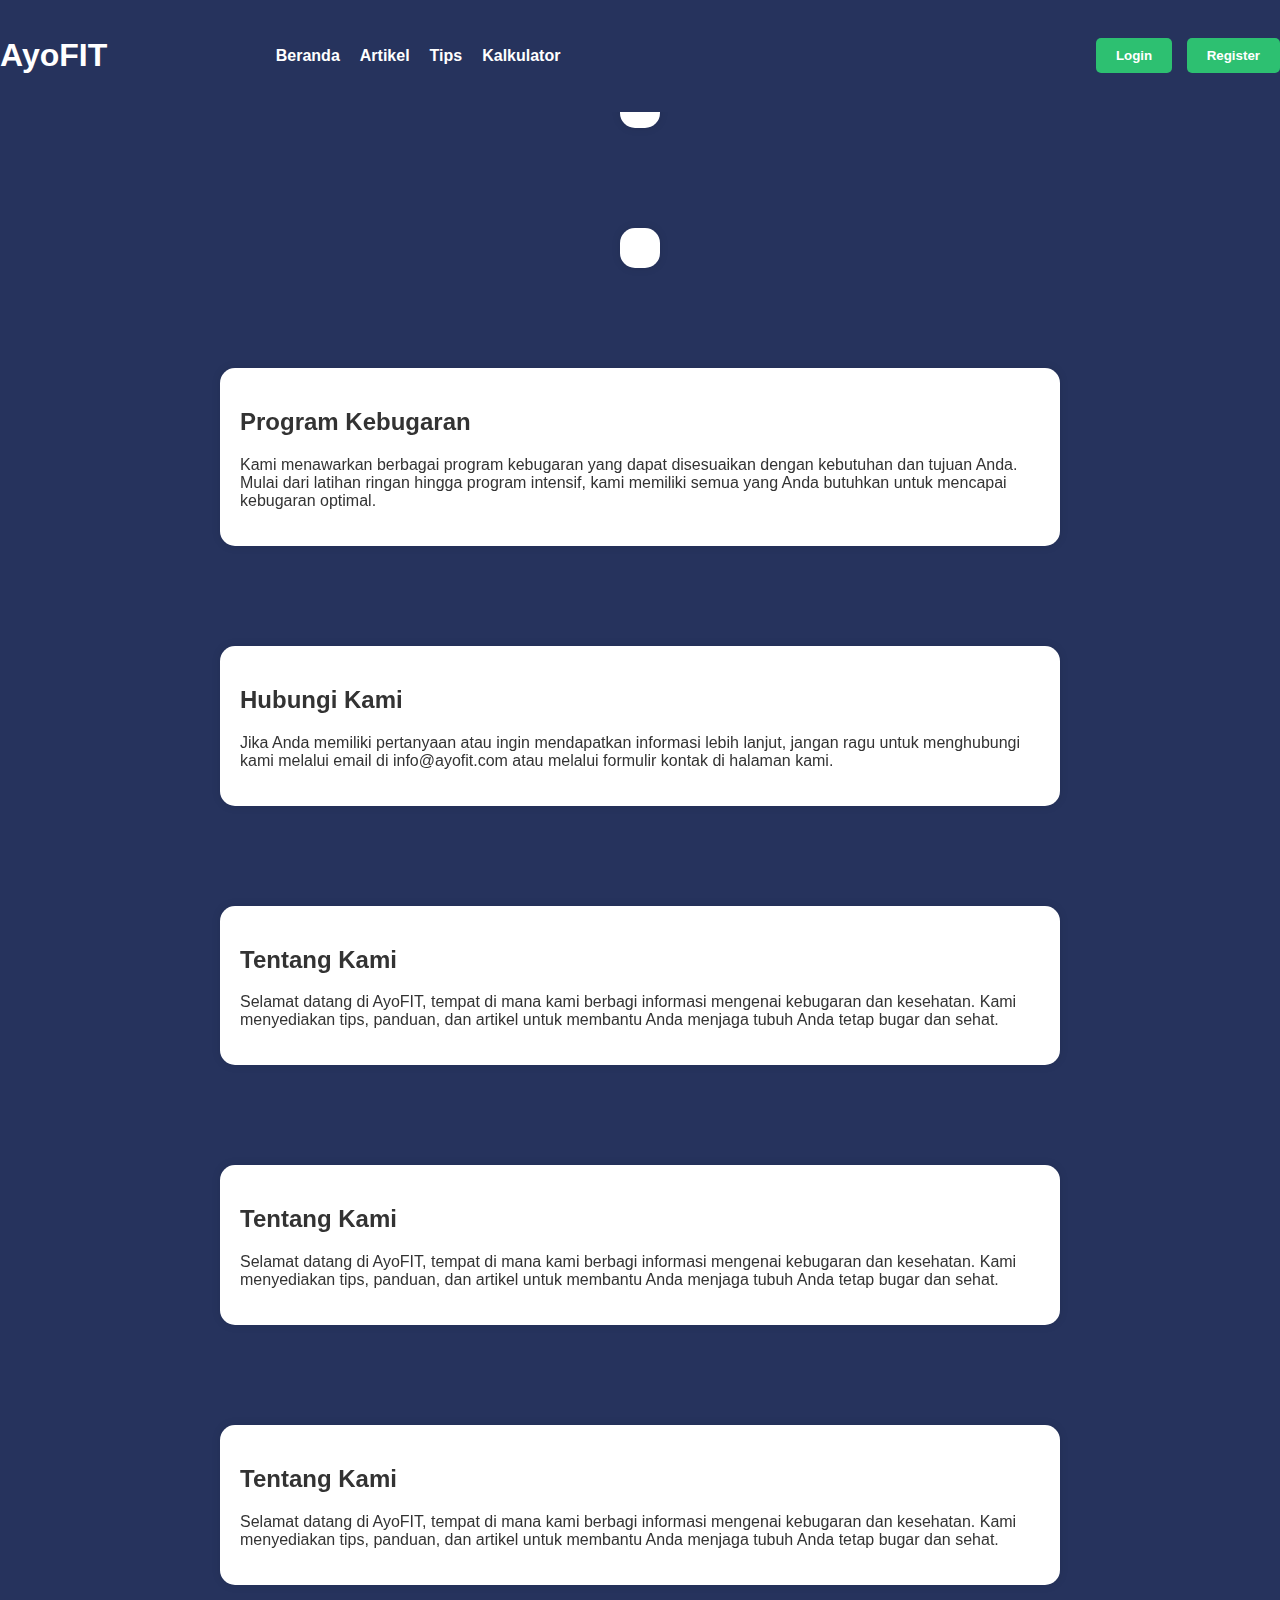
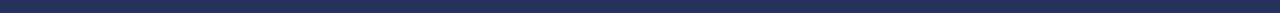
<file: AyoFitHtml/index.html>
<!DOCTYPE html>
<html lang="en">
<head>
    <meta charset="UTF-8">
    <meta name="viewport" content="width=device-width, initial-scale=1.0">
    <link rel="stylesheet" href="style.css">
    <title>Website Kebugaran</title>
</head>
<body>
    <header>
        <div class="logo">
            <h1>AyoFIT</h1>
        </div>
        <nav>
            <ul>
                <li><a href="#">Beranda</a></li>
                <li><a href="#">Artikel</a></li>
                <li><a href="#">Tips</a></li>
                <li><a href="#">Kalkulator</a></li>
            </ul>
        </nav>
        <div class="user-actions">
            <button class="login-btn" onclick="window.location.href='login.html'">Login</button>
            <button class="register-btn" onclick="window.location.href='register.html'">Register</button>
        </div>
    </header>

    <div class="container">
        <!-- Konten lainnya -->
    </div>



    <div class="container">
        </div>

    <div class="container">
        <h2>Program Kebugaran</h2>
        <p>Kami menawarkan berbagai program kebugaran yang dapat disesuaikan dengan kebutuhan dan tujuan Anda. Mulai dari latihan ringan hingga program intensif, kami memiliki semua yang Anda butuhkan untuk mencapai kebugaran optimal.</p>
    </div>

    <div class="container">
        <h2>Hubungi Kami</h2>
        <p>Jika Anda memiliki pertanyaan atau ingin mendapatkan informasi lebih lanjut, jangan ragu untuk menghubungi kami melalui email di info@ayofit.com atau melalui formulir kontak di halaman kami.</p>
    </div>

    <div class="container" id="tentang-kami">
        <h2>Tentang Kami</h2>
        <p>Selamat datang di AyoFIT, tempat di mana kami berbagi informasi mengenai kebugaran dan kesehatan. Kami menyediakan tips, panduan, dan artikel untuk membantu Anda menjaga tubuh Anda tetap bugar dan sehat.</p>
    </div>
    
    <div class="container" id="program-kebugaran">
        <h2>Tentang Kami</h2>
        <p>Selamat datang di AyoFIT, tempat di mana kami berbagi informasi mengenai kebugaran dan kesehatan. Kami menyediakan tips, panduan, dan artikel untuk membantu Anda menjaga tubuh Anda tetap bugar dan sehat.</p>
    
    </div>
    
    <div class="container" id="hubungi-kami">
        <h2>Tentang Kami</h2>
        <p>Selamat datang di AyoFIT, tempat di mana kami berbagi informasi mengenai kebugaran dan kesehatan. Kami menyediakan tips, panduan, dan artikel untuk membantu Anda menjaga tubuh Anda tetap bugar dan sehat.</p>
    
    </div>
    
    <div class="abstract-background"></div>

</body>
</html>
</file>
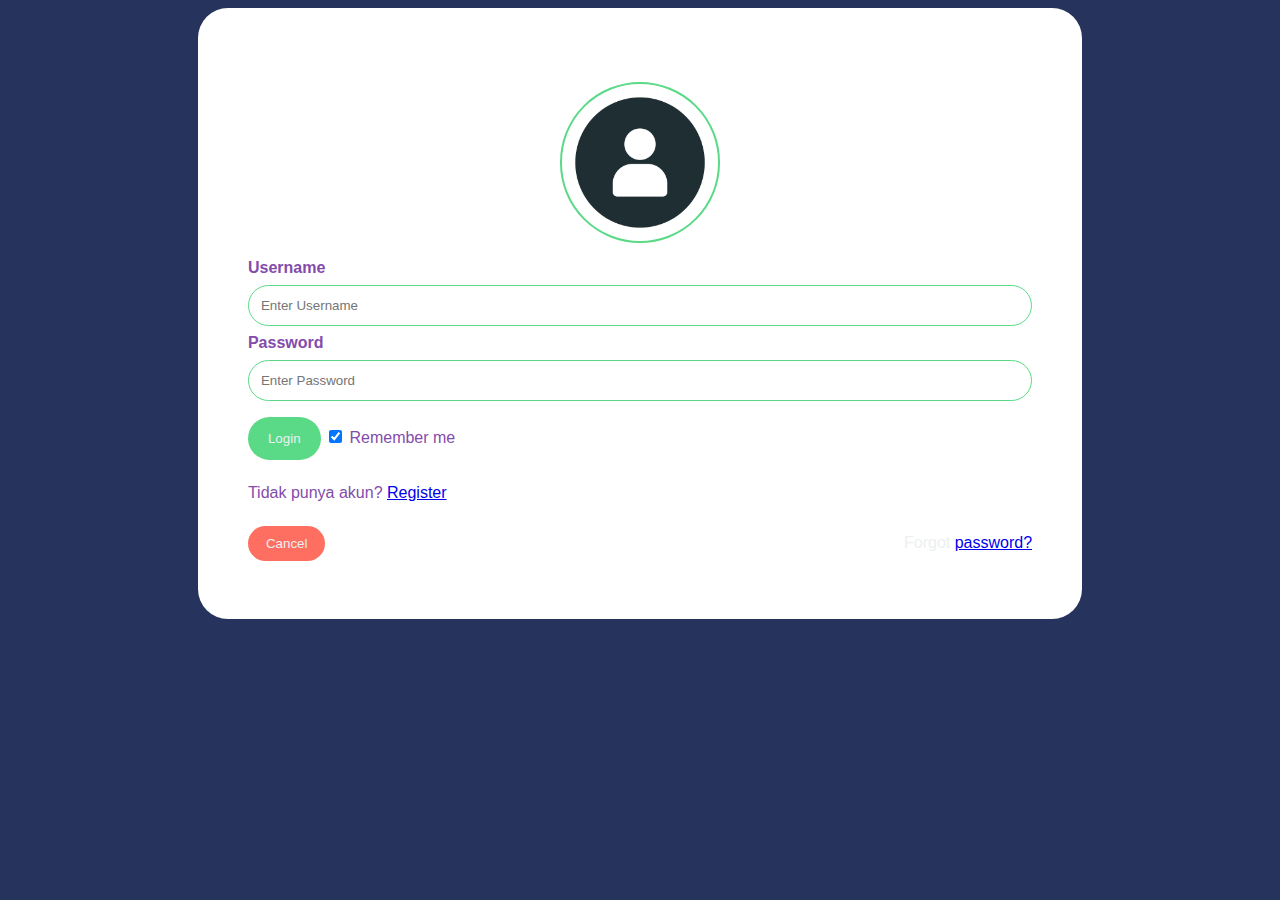
<file: AyoFitHtml/login.html>
<!DOCTYPE html>
<html>
<head>
  <link rel="stylesheet" href="style.css">
</head>
<body>
  <form action="action_page.php" method="post">
    <div class="imgcontainer">
      <img src="img_avatar2.png" alt="Avatar" class="avatar">
    </div>

    <div>
      <label for="uname"><b>Username</b></label>
      <input type="text" placeholder="Enter Username" name="uname" required>

      <label for="psw"><b>Password</b></label>
      <input type="password" placeholder="Enter Password" name="psw" required>

      <button type="submit">Login</button>
      <label>
        <input type="checkbox" checked="checked" name="remember"> Remember me
      </label>
    </div>

    <div>
      <!-- Pesan "Tidak punya akun? Register" -->
      <p>Tidak punya akun? <a href="register.html" onclick="window.location.href='register.html'">Register</a></p>
      <button type="button" class="cancelbtn" onclick="window.location.href='index.html'">Cancel</button>
      <span class="psw">Forgot <a href="#">password?</a></span>
    </div>
  </form>
</body>
</html>
</file>
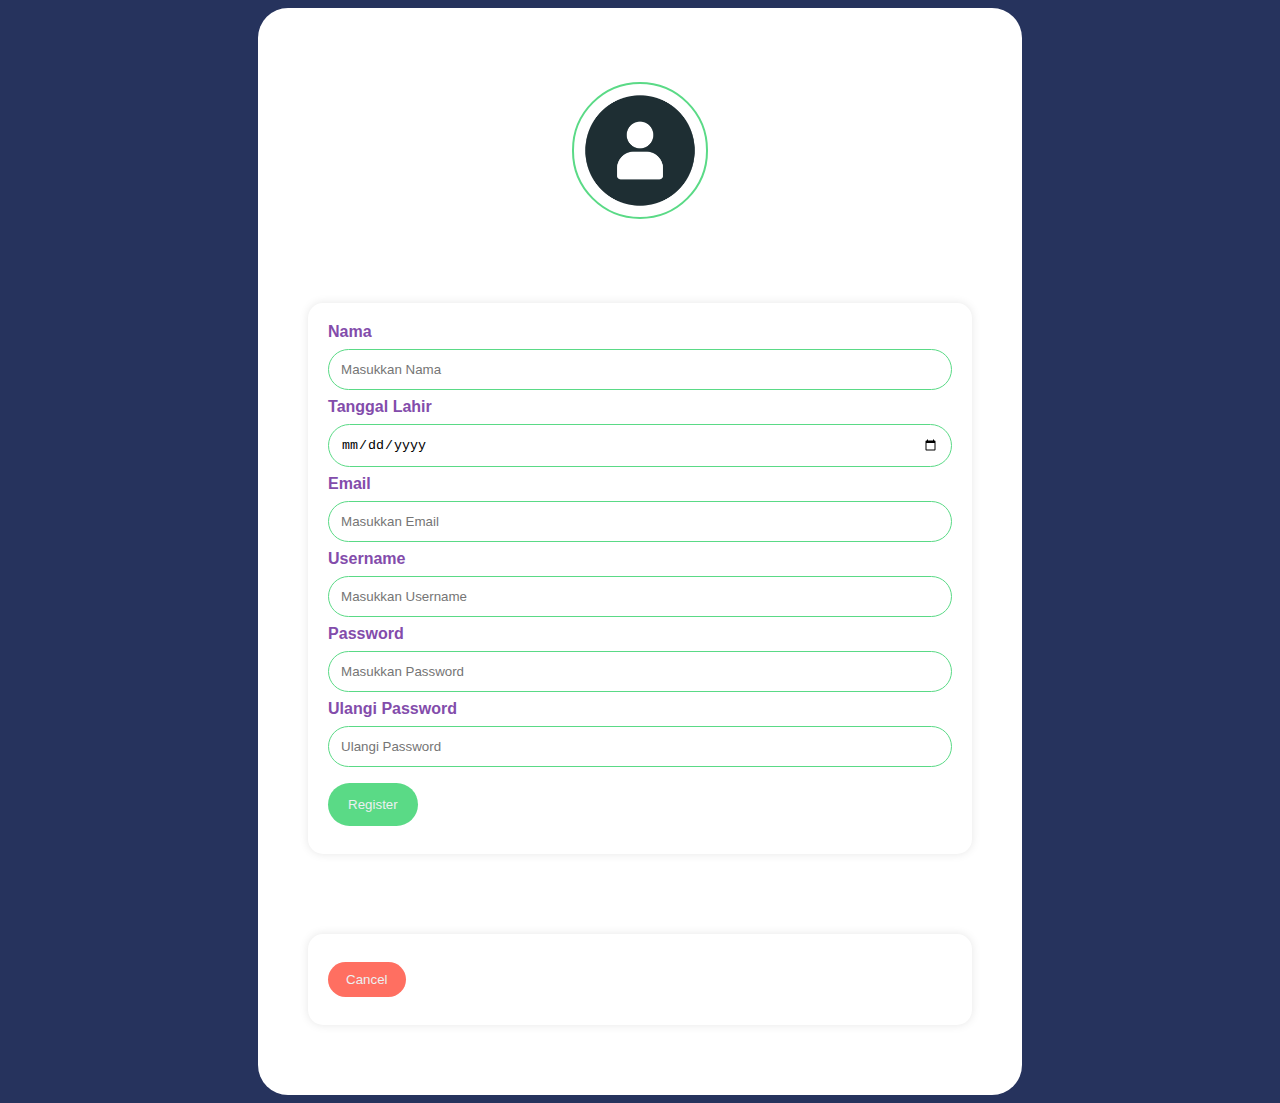
<file: AyoFitHtml/register.html>
<!DOCTYPE html>
<html>
<head>
  <link rel="stylesheet" href="style.css">
  <title>Register Page</title>
  <style>
    .error-message {
      color: red;
    }
  </style>
</head>
<body>
  <form id="registrationForm" action="register_action.php" method="post" onsubmit="return validateForm()">
    <div class="imgcontainer">
      <img src="img_avatar2.png" alt="Avatar" class="avatar">
    </div>

    <div class="container">
      <label for="fullname"><b>Nama</b></label>
      <input type="text" placeholder="Masukkan Nama" name="fullname" id="fullname" required>

      <label for="birthdate"><b>Tanggal Lahir</b></label>
      <input type="date" name="birthdate" id="birthdate" required>

      <!-- Grup baru untuk label "Email" -->
      <div>
        <label for="email"><b>Email</b></label>
        <input type="email" placeholder="Masukkan Email" name="email" id="email" required>
      </div>

      <label for="uname"><b>Username</b></label>
      <div id="errorUname" class="error-message"></div>

      <input type="text" placeholder="Masukkan Username" name="uname" id="uname" required>
<!-- Error message for username -->
  <div id="errorUname" class="error-message"></div>
      <label for="psw"><b>Password</b></label>
      <input type="password" placeholder="Masukkan Password" name="psw" id="psw" required>

      <label for="confirmPsw"><b>Ulangi Password</b></label>
      <input type="password" placeholder="Ulangi Password" name="confirmPsw" id="confirmPsw" required>

      <!-- Error messages -->
      <div id="errorFullName" class="error-message"></div>
      <div id="errorEmail" class="error-message"></div>
      <div id="errorPassword" class="error-message"></div>

      <button type="submit">Register</button>
    </div>

    <div class="container">
      <button type="button" class="cancelbtn" onclick="window.location.href='login.html'">Cancel</button>
  </div>  
  </form>

  <script>
    function validateForm() {
      // Validasi nama (tidak boleh memuat angka dan karakter spesial)
      var fullname = document.getElementById('fullname').value;
      var errorFullName = document.getElementById('errorFullName');
      if (/\d/.test(fullname) || /[!@#$%^&*(),.?":{}|<>]/.test(fullname)) {
        errorFullName.innerHTML = 'Nama tidak boleh memuat angka atau karakter spesial';
        return false;
      } else {
        errorFullName.innerHTML = '';
      }
  
      // Validasi username (tidak boleh memuat karakter spesial)
      var uname = document.getElementById('uname').value;
      var errorUname = document.getElementById('errorUname');
      if (/[!@#$%^&*(),.?":{}|<>]/.test(uname)) {
        errorUname.innerHTML = 'Username tidak boleh memuat karakter spesial';
        return false;
      } else {
      }
  
      // Validasi email
      var email = document.getElementById('email').value;
      var errorEmail = document.getElementById('errorEmail');
      var emailPattern = /^[^\s@]+@[^\s@]+\.[^\s@]+$/;
      if (!emailPattern.test(email)) {
        errorEmail.innerHTML = 'Format email tidak valid';
        return false;
      } else {
        errorEmail.innerHTML = '';
      }
  
      // Validasi password (harus mengandung angka, huruf, dan karakter spesial)
      var password = document.getElementById('psw').value;
      var confirmPsw = document.getElementById('confirmPsw').value;
      var errorPassword = document.getElementById('errorPassword');
      var passwordPattern = /^(?=.*\d)(?=.*[a-zA-Z])(?=.*[!@#$%^&*()_+])[0-9a-zA-Z!@#$%^&*()_+]{8,}$/;
      if (!passwordPattern.test(password)) {
        errorPassword.innerHTML = 'Password harus mengandung angka, huruf, dan karakter spesial';
        return false;
      } else if (password !== confirmPsw) {
        errorPassword.innerHTML = 'Konfirmasi password tidak sesuai';
        return false;
      } else {
        errorPassword.innerHTML = '';
      }
  
      return true; // Submit form if all validations pass
    }
  </script>
  
</body>
</html>
</file>
<file: AyoFitHtml/style.css>
body {
    font-family: Arial, sans-serif;
    margin: 1000;
    padding: 110;
    background-color: #26335D;
    color: #333;
    align-items: center;
    justify-content: center;
    display: grid;
    place-items: center;
}

form {
    border-radius: 30px; /* Rounded corners */
    background-color: white; /* Background color */
    color: #834cab; /* Light gray text */
    width: 100%; /* Adjust the width of the form as needed */
    box-sizing: border-box;
    padding: 50px;
}
/* Full-width inputs with soft main color border */
input[type=text], input[type=password], input[type=date], input[type=email] {
    width: 100%;
    padding: 12px;
    margin: 8px 0;
    border: 1px solid #5ada86; /* Soft main color border */
    border-radius: 50px; /* Rounded corners */
    box-sizing: border-box;
    background-color: white; /* Background color */
}

/* Style for all buttons with gradient background */
button {
    background: #5ada86; /* Main color to dark background gradient */
    color: #ecf0f1; /* Light gray text */
    padding: 14px 20px;
    margin: 8px 0;
    border: none;
    border-radius: 50px; /* Rounded corners */
    cursor: pointer;
    transition: background 0.3s ease; /* Smooth transition */
}

    /* Hover effect for buttons */
    button:hover {
        background: linear-gradient(to right, #2c3e50, #5ada86); /* Dark background to main color gradient on hover */
        opacity: 0.9;
    }

/* Extra style for the cancel button with coral background */
.cancelbtn {
    width: auto;
    padding: 10px 18px;
    background-color: #ff6f61; /* Coral background */
    color: #ecf0f1; /* Light gray text */
}

/* Center the avatar image inside this container */
.imgcontainer {
    text-align: center;
    margin: 24px 0 12px 0;
}

/* Avatar image with soft main color border */
img.avatar {
    width: 20%;
    border-radius: 50%;
    border: 2px solid #5ada86; /* Soft main color border */
}

/* Add padding to containers */
.container {
    padding: 16px;
}

/* The "Forgot password" text with light gray color */
span.psw {
    float: right;
    padding-top: 16px;
    color: #ecf0f1; /* Light gray text */
}

/* Change styles for span and cancel button on small screens */
@media screen and (max-width: 600px) {
    span.psw {
        display: block;
        float: none;
        text-align: center;
    }

    .cancelbtn {
        width: 100%;
    }
}


header {
    background-color: #26335D;
    color: #fff;
    padding: 1em;
    display: flex;
    justify-content: space-between;
    align-items: center;
    position: fixed;
    width: 100%;
    top: 0;
}

.logo {
    flex-grow: 1;
}

nav {
    flex-grow: 2;
    text-align: center;
}

nav ul {
    list-style: none;
    margin: 0;
    padding: 0;
    display: flex;
}

nav li {
    margin-right: 20px;
}

nav a {
    text-decoration: none;
    color: #fff;
    font-weight: bold;
    font-size: 16px;
}

.user-actions {
    flex-grow: 1;
    text-align: right;
}

.login-btn,
.register-btn {
    padding: 10px 20px;
    margin-left: 10px;
    cursor: pointer;
    background-color: #2DC071;
    color: #fff;
    border: none;
    border-radius: 5px;
    font-weight: bold;
}

.container {
    max-width: 800px;
    margin: 80px auto 20px; /* memberikan ruang untuk header tetap */
    padding: 20px;
    background-color: #fff;
    box-shadow: 0 0 10px rgba(0, 0, 0, 0.1);
    border-radius: 15px;
}
.abstract-background {
    position: fixed;
    top: 0;
    left: 0;
    width: 100%;
    height: 100%;
    z-index: -1;
    background: url('D:/Coding/HTML/AyoFitHtml/bg.png') center/cover no-repeat fixed;
}
</file>
